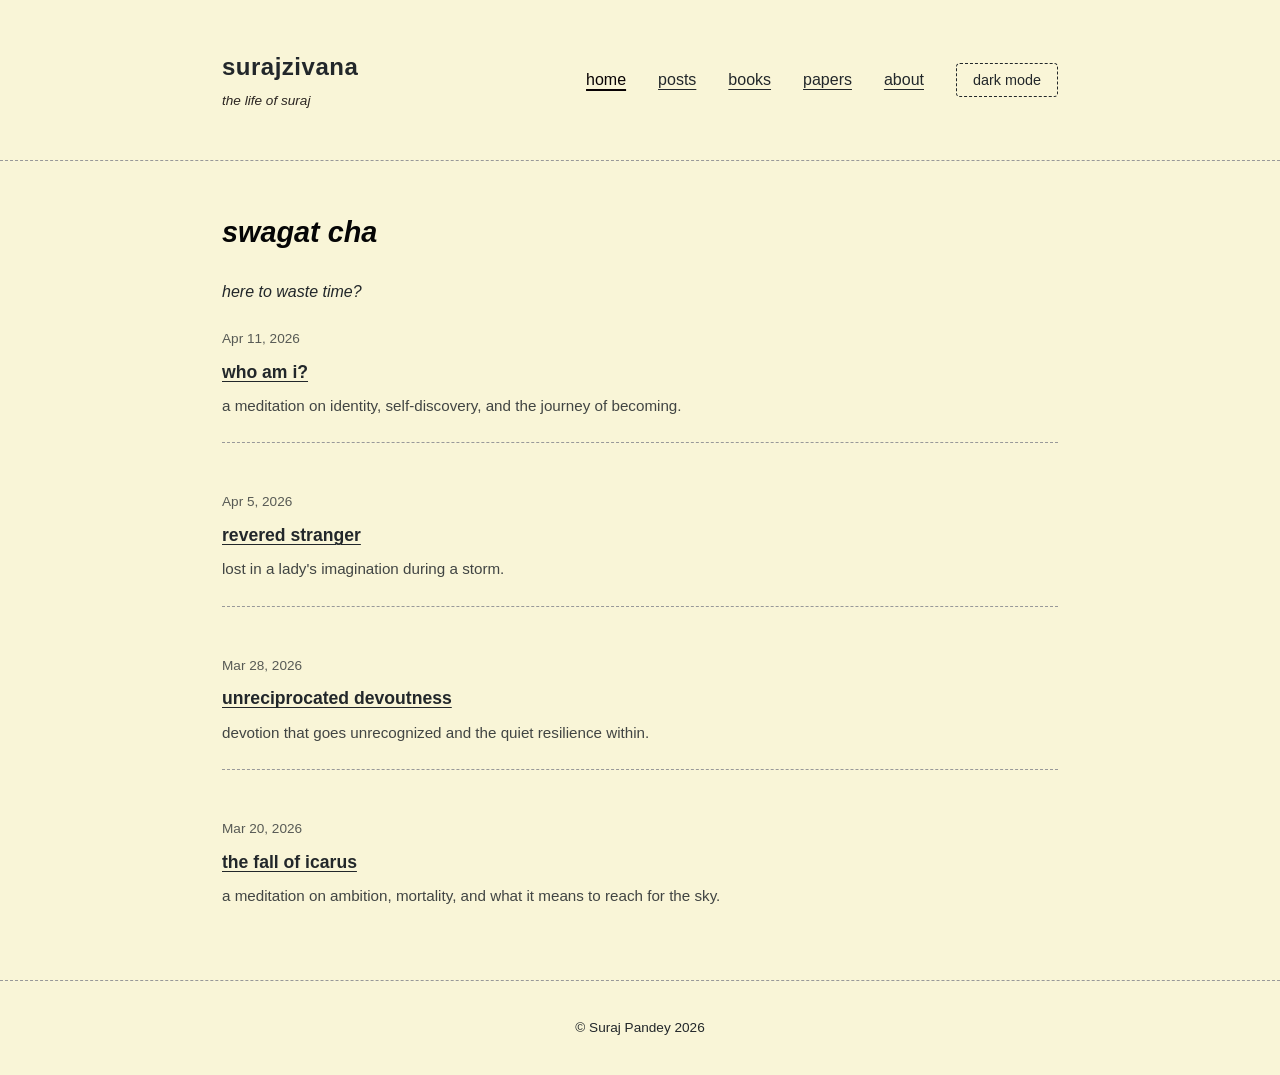
<file: index.html>
<!DOCTYPE html>
<html lang="en">
<head>
    <meta charset="UTF-8">
    <meta name="viewport" content="width=device-width, initial-scale=1.0">
    <meta name="description" content="boring stuffs!">
    <title>Home • Suraj Pandey</title>
    <link rel="stylesheet" href="css/style.css">
    <link rel="stylesheet" href="https://cdnjs.cloudflare.com/ajax/libs/font-awesome/6.4.0/css/all.min.css">
    <link rel="icon" type="image/png" sizes="32x32" href="images/favicon-32x32.png">
</head>
<body>
    <header>
        <div class="header-container">
            <div class="site-header">
                <h1 class="site-title">surajzivana</h1>
                <p class="site-subtitle"><em>the life of suraj</em></p>
            </div>
            <div style="display: flex; gap: 2rem; align-items: center;">
                <nav>
                    <ul>
                        <li><a href="#" data-section="home" class="active">home</a></li>
                        <li><a href="#" data-section="posts">posts</a></li>
                        <li><a href="#" data-section="books">books</a></li>
                        <li><a href="#" data-section="papers">papers</a></li>
                        <li><a href="#" data-section="about">about</a></li>
                    </ul>
                </nav>
                <button class="theme-toggle" aria-label="Toggle dark mode">dark mode</button>
            </div>
        </div>
    </header>
    <main>
    
        <section id="home" class="active">
            <div id="home-content"></div>
        </section>

        
        <section id="posts">
            <div id="posts-content"></div>
        </section>

        
        <section id="books">
            <div id="books-content"></div>
        </section>

        
        <section id="papers">
            <div id="papers-content"></div>
        </section>

        
        <section id="about">
            <h1>about me</h1>
            <p>
                hey there!    i'm <i>suraj</i>.</p>
                <br><p>a try-hard researcher, writer, thinker, and lifelong learner. this shit is a space where i share my thoughts, poems, and reflections on life, literature, and the human experience. i'm
                passionate about exploring ideas, sharing stories, and connecting through words. also, i like maths and economics ig.
            </p>
            <p>
                ultimately, this blog serves as a abode to stuffs that i'm passionate about.
            </p>
            <p>
                grateful to have you waste your time here, <i>adios amigos!</i>
            </p>
            <br>
            <h2><i>academics</i></h2>
            <br>
            <p>
                <strong>high school:</strong> <a href="https://gss.edu.np" target="_blank" rel="noopener noreferrer">Global School of Science</a>, +2 Science
            </p>
            <br>
            <div class="social-links">
                <a href="https://linkedin.com/in/surajpandey10" target="_blank" rel="noopener noreferrer" class="social-icon" title="professional guy, huh?">
                    <i class="fab fa-linkedin"></i>
                </a>
                <a href="https://github.com/stoicsuraj" target="_blank" rel="noopener noreferrer" class="social-icon" title="wait, github geek?">
                    <i class="fab fa-github"></i>
                </a>
                <a href="https://instagram.com/pandeyysuraj" target="_blank" rel="noopener noreferrer" class="social-icon" title="insta, sure?">
                    <i class="fab fa-instagram"></i>
                </a>
                <a href="mailto:dasuraz10@gmail.com" class="social-icon" title="email?">
                    <i class="fas fa-envelope"></i>
                </a>
                <a href="https://letterboxd.com/surajzivana" target="_blank" rel="noopener noreferrer" class="social-icon" title="movie nerd?">
                 <i class="fas fa-film"></i>
                </a>
                <a href="https://open.spotify.com/user/31u73bhp6qvhefac72xfyu7jxecu?si=b1f1602510024ee0" target="_blank" rel="noopener noreferrer" class="social-icon" title="music person?">
                    <i class="fab fa-spotify"></i>
                </a>
                <a href="https://medium.com/@stoicsuraj" target="_blank" rel="noopener noreferrer" class="social-icon" title="stuffs i write?">
                    <i class="fab fa-medium"></i>
                </a>

            </div>
            <p style="margin-top: 2rem; padding-top: 2rem; border-top: 1px solid #ecf0f1;">
                <em>thou shalt die anon</em>
            </p>
        </section>
    </main>

    
    <footer>
        <p>&copy; Suraj Pandey 2026</p>
    
    </footer>

    
    <script src="js/main.js"></script>
</body>
</html>
</file>
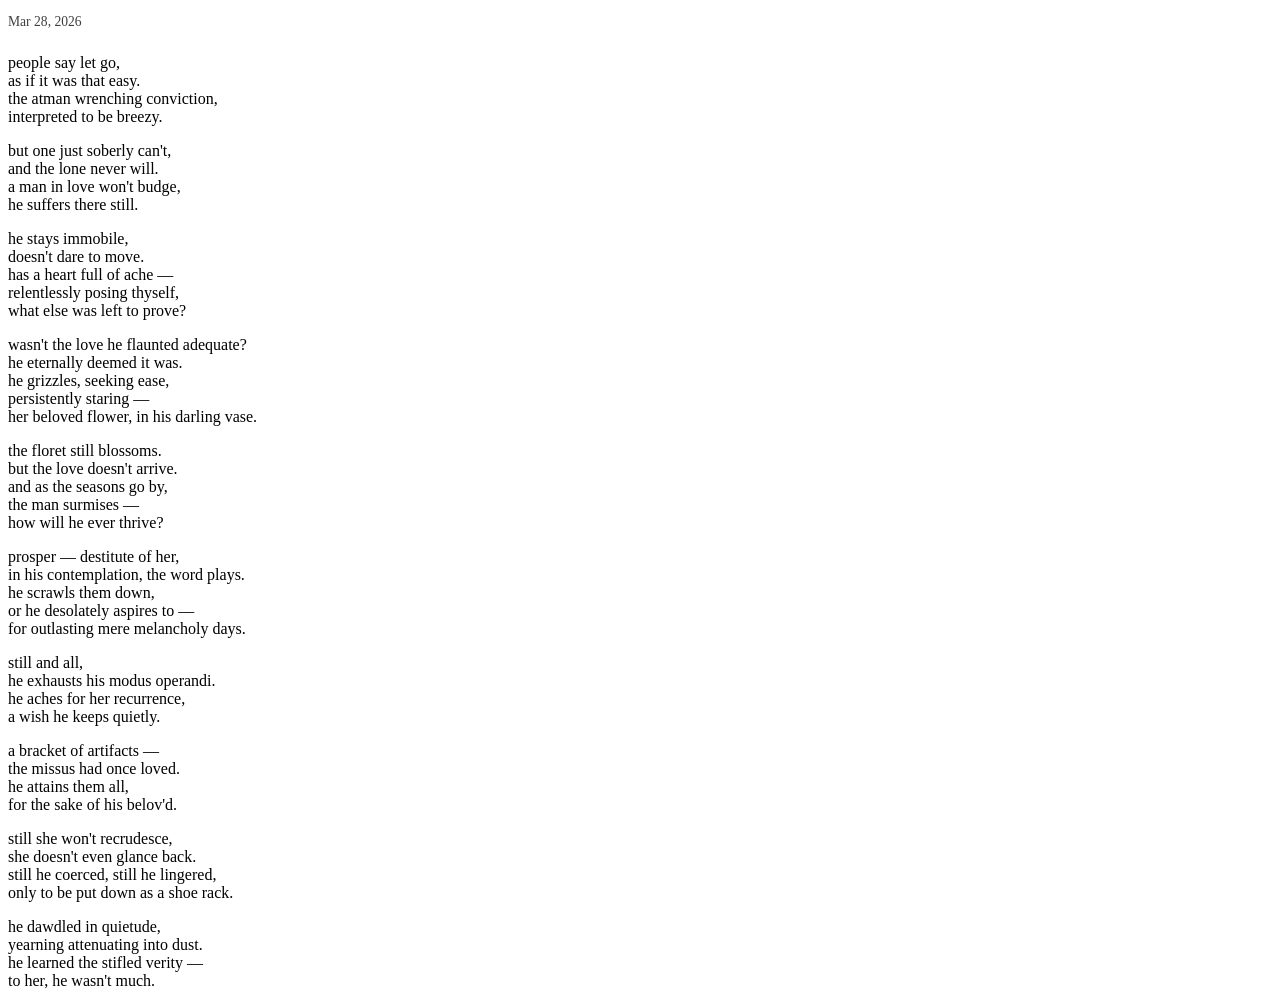
<file: posts/unreciprocated-devoutness.html>
<!DOCTYPE html>
<html lang="en">
<head>
    <meta charset="UTF-8">
    <meta name="viewport" content="width=device-width, initial-scale=1.0">
    <title>unreciprocated devoutness</title>
</head>
<body>
    <div class="post-content">
        <p style="color: var(--text); opacity: 0.75; font-size: 0.85rem; margin-bottom: 1.5rem;">
            Mar 28, 2026
        </p>
        
        <p>
            people say let go,
            <br>as if it was that easy.
            <br>the atman wrenching conviction,
            <br>interpreted to be breezy.
        </p>
        <p>
            but one just soberly can't,
            <br>and the lone never will.
            <br>a man in love won't budge,
            <br>he suffers there still.
        </p>
        <p>
            he stays immobile,
            <br>doesn't dare to move.
            <br>has a heart full of ache —
            <br>relentlessly posing thyself,
            <br>what else was left to prove?
        </p>
        <p>
            wasn't the love he flaunted adequate?
            <br>he eternally deemed it was.
            <br>he grizzles, seeking ease,
            <br>persistently staring —
            <br>her beloved flower, in his darling vase.
        </p>
        <p>
            the floret still blossoms.
            <br>but the love doesn't arrive.
            <br>and as the seasons go by,
            <br>the man surmises —
            <br>how will he ever thrive?
        </p>
        <p>
            prosper — destitute of her,
            <br>in his contemplation, the word plays.
            <br>he scrawls them down,
            <br>or he desolately aspires to —
            <br>for outlasting mere melancholy days.
        </p>
        <p>
            still and all,
            <br>he exhausts his modus operandi.
            <br>he aches for her recurrence,
            <br>a wish he keeps quietly.
        </p>
        <p>
            a bracket of artifacts —
            <br>the missus had once loved.
            <br>he attains them all,
            <br>for the sake of his belov'd.
        </p>
        <p>
            still she won't recrudesce,
            <br>she doesn't even glance back.
            <br>still he coerced, still he lingered,
            <br>only to be put down as a shoe rack.
        </p>
        <p>
            he dawdled in quietude,
            <br>yearning attenuating into dust.
            <br>he learned the stifled verity —
            <br>to her, he wasn't much.
        </p>
    </div>
</body>
</html>
</file>
<file: css/style.css>
* {
  margin: 0;
  padding: 0;
  box-sizing: border-box;
}

@import url('https://fonts.googleapis.com/css2?family=Recursive:wght@400;500;600;700;800&display=swap');

:root {
  --bg-light: hsl(53deg 73% 91%);
  --text-light: hsl(203deg 11% 15%);
  --accent-light: hsl(351deg 66% 2%);
  --accent-2-light: hsl(0deg 0% 2%);
  --link-light: hsl(172deg 18% 41%);
  --quote-light: hsl(351deg 66% 48%);
  
  --bg-dark: hsl(200deg 4.8% 7.5%);
  --text-dark: hsl(220deg 3% 79%);
  --accent-dark: hsl(70.4deg 35.7% 55.5%);
  --accent-2-dark: hsl(23deg 76% 61%);
  --link-dark: hsl(343.1deg 47% 67.5%);
  --quote-dark: hsl(102deg 100% 86%);
  
  --bg: var(--bg-light);
  --text: var(--text-light);
  --accent: var(--accent-light);
  --accent-2: var(--accent-2-light);
  --link: var(--link-light);
  --quote: var(--quote-light);
}

:root[data-theme="dark"] {
  --bg: var(--bg-dark);
  --text: var(--text-dark);
  --accent: var(--accent-dark);
  --accent-2: var(--accent-2-dark);
  --link: var(--link-dark);
  --quote: var(--quote-dark);
}

body {
  font-family: 'Recursive', -apple-system, BlinkMacSystemFont, 'Segoe UI', sans-serif;
  line-height: 1.6;
  color: var(--text);
  background-color: var(--bg);
  min-height: 100vh;
  display: flex;
  flex-direction: column;
  transition: background-color 0.3s ease, color 0.3s ease;
}

html {
  scroll-behavior: smooth;
}


header {
  background-color: var(--bg);
  color: var(--text);
  padding: 3rem 0;
  border-bottom: 1px dashed #999;
  transition: all 0.3s ease;
}

.header-container {
  max-width: 900px;
  margin: 0 auto;
  padding: 0 2rem;
  display: flex;
  justify-content: space-between;
  align-items: center;
  gap: 2rem;
  flex-wrap: wrap;
}

.site-header {
  flex: 1;
  min-width: 200px;
}

.site-title {
  font-size: 1.5rem;
  font-weight: 700;
  letter-spacing: 0.5px;
  color: var(--text);
  margin-bottom: 0.3rem;
}

.site-subtitle {
  font-size: 0.85rem;
  color: var(--text);
  margin: 0;
  line-height: 1.5;
  font-weight: 400;
  opacity: 0.85;
}

.site-subtitle em {
  color: var(--accent);
  font-style: italic;
  font-weight: 500;
}

nav ul {
  list-style: none;
  display: flex;
  gap: 2rem;
  flex-wrap: wrap;
}

nav a {
  color: var(--text);
  text-decoration: underline;
  text-underline-offset: 4px;
  font-weight: 500;
  transition: color 0.3s ease;
  padding: 0.5rem 0;
}

nav a:hover,
nav a.active {
  color: var(--accent);
  text-decoration-thickness: 2px;
}

.theme-toggle {
  background: none;
  border: 1px dashed var(--text);
  color: var(--text);
  padding: 0.5rem 1rem;
  font-family: 'Recursive', sans-serif;
  font-size: 0.9rem;
  cursor: pointer;
  border-radius: 4px;
  transition: all 0.3s ease;
  font-weight: 500;
}

.theme-toggle:hover {
  color: var(--accent);
  border-color: var(--accent);
}

main {
  flex: 1;
  max-width: 900px;
  margin: 0 auto;
  width: 100%;
  padding: 3rem 2rem;
}

section {
  display: none;
}

section.active {
  display: block;
  animation: fadeIn 0.5s ease;
}

@keyframes fadeIn {
  from {
    opacity: 0;
    transform: translateY(10px);
  }
  to {
    opacity: 1;
    transform: translateY(0);
  }
}

#home h1,
#posts h1,
#books h1,
#papers h1,
#about h1 {
  font-size: 1.8rem;
  margin-bottom: 1.5rem;
  color: var(--accent-2);
  font-weight: 700;
}

.intro-text {
  font-size: 1rem;
  color: var(--text);
  margin-bottom: 2rem;
  line-height: 1.8;
}

.posts-grid {
  display: grid;
  gap: 1.5rem;
}

.post-card {
  background: transparent;
  padding: 1.5rem 0;
  border-bottom: 1px dashed #999;
  transition: opacity 0.3s ease;
  cursor: pointer;
}

.post-card:last-child {
  border-bottom: none;
}

.post-card:hover {
  opacity: 0.7;
}

.post-date {
  color: var(--text);
  font-size: 0.85rem;
  margin-bottom: 0.5rem;
  font-weight: 500;
  opacity: 0.75;
}

.post-title {
  font-size: 1.1rem;
  margin-bottom: 0.5rem;
  font-weight: 600;
}

.post-title a {
  color: var(--text);
  text-decoration: underline;
  text-underline-offset: 3px;
  transition: color 0.3s ease;
}

.post-title a:hover {
  color: var(--accent);
}

.post-snippet {
  color: var(--text);
  margin-top: 0.5rem;
  font-size: 0.95rem;
  line-height: 1.6;
  opacity: 0.85;
}

#posts h1 {
  font-size: 1.8rem;
  margin-bottom: 2rem;
}

.posts-list {
  display: grid;
  gap: 0;
}

.post-detail {
  background: transparent;
  padding: 0;
  border-top: 1px dashed #999;
  display: none;
  margin-top: 2rem;
}

.post-detail.active {
  display: block;
  animation: fadeIn 0.5s ease;
}

.post-detail-header {
  margin-bottom: 1.5rem;
  padding-bottom: 1rem;
}

.post-detail h2 {
  font-size: 1.6rem;
  color: var(--text);
  margin-bottom: 0.3rem;
  font-weight: 700;
}

.post-detail-date {
  color: var(--text);
  font-size: 0.85rem;
  font-weight: 500;
  opacity: 0.75;
}

.post-detail-content {
  font-size: 1rem;
  line-height: 1.8;
  color: var(--text);
}

.post-detail-content h3 {
  font-size: 1.2rem;
  margin-top: 1.5rem;
  margin-bottom: 0.5rem;
  color: var(--text);
  font-weight: 700;
}

.post-detail-content p {
  margin-bottom: 1rem;
}

.post-detail-content em {
  color: var(--accent);
  font-style: italic;
}

.back-button {
  display: inline-block;
  margin-top: 2rem;
  padding: 0.6rem 1.2rem;
  background: transparent;
  color: var(--text);
  text-decoration: underline;
  text-underline-offset: 3px;
  border: 1px dashed var(--text);
  border-radius: 4px;
  transition: all 0.3s ease;
  cursor: pointer;
  font-size: 0.95rem;
  font-family: 'Recursive', sans-serif;
  font-weight: 500;
}

.back-button:hover {
  color: var(--accent);
  border-color: var(--accent);
}

.books-grid,
.papers-grid {
  display: grid;
  grid-template-columns: repeat(auto-fill, minmax(250px, 1fr));
  gap: 1.5rem;
}

.book-card,
.paper-card {
  background: transparent;
  padding: 1.5rem;
  border: 1px dashed #999;
  border-radius: 4px;
  transition: opacity 0.3s ease;
}

.paper-card {
  border-color: #999;
}

.book-card:hover,
.paper-card:hover {
  opacity: 0.7;
}

.book-header,
.paper-header {
  margin-bottom: 0.8rem;
}

.book-title,
.paper-title {
  font-size: 1.05rem;
  margin-bottom: 0.3rem;
  color: var(--text);
  line-height: 1.4;
  font-weight: 600;
  text-decoration: underline;
  text-underline-offset: 3px;
}

.book-author,
.paper-author {
  color: var(--text);
  font-size: 0.85rem;
  margin: 0;
  opacity: 0.8;
}

.book-meta,
.paper-meta {
  display: flex;
  justify-content: space-between;
  align-items: center;
  margin-bottom: 0.8rem;
  padding-bottom: 0.5rem;
  border-bottom: 1px dashed #999;
  font-size: 0.8rem;
}

.book-year,
.paper-year {
  color: var(--text);
  font-weight: 500;
  opacity: 0.75;
}

.book-rating {
  color: var(--accent);
  font-weight: bold;
}

.paper-field {
  color: var(--text);
  font-size: 0.8rem;
  padding: 0.2rem 0.5rem;
  background-color: transparent;
  border: 1px dashed #999;
  border-radius: 3px;
}

.book-review,
.paper-abstract {
  color: var(--text);
  font-size: 0.9rem;
  line-height: 1.6;
  margin-bottom: 0.8rem;
  opacity: 0.85;
}

.book-tags,
.paper-tags {
  display: flex;
  flex-wrap: wrap;
  gap: 0.5rem;
}

.tag {
  display: inline-block;
  background-color: transparent;
  color: var(--text);
  padding: 0.2rem 0.5rem;
  border: 1px dashed #999;
  border-radius: 3px;
  font-size: 0.8rem;
  font-weight: 500;
}

#about {
  background: transparent;
  padding: 0;
}

#about h1 {
  font-size: 1.8rem;
  margin-bottom: 1.5rem;
  color: var(--accent-2);
}

#about h3 {
  font-size: 1.1rem;
  margin-top: 1.5rem;
  margin-bottom: 0.5rem;
  color: var(--accent-2);
  font-weight: 600;
}

#about p {
  margin-bottom: 1rem;
  line-height: 1.8;
  color: var(--text);
}

#about ul,
#about ol {
  margin-left: 1.5rem;
  margin-bottom: 1rem;
}

#about li {
  margin-bottom: 0.5rem;
  color: var(--text);
}

#about a {
  color: var(--link);
  text-decoration: underline;
  text-underline-offset: 2px;
  transition: color 0.3s ease;
}

#about a:hover {
  color: var(--accent);
}
.social-links {
  display: flex;
  flex-wrap: wrap;
  gap: 1rem;
  margin-top: 1.5rem;
  margin-bottom: 1rem;
  justify-content: flex-start;
}

.social-icon {
  display: inline-flex;
  align-items: center;
  justify-content: center;
  width: 40px;
  height: 40px;
  background: transparent;
  color: var(--text);
  border-radius: 50%;
  border: 1px dashed #999;
  font-size: 1.2rem;
  text-decoration: none;
  transition: all 0.3s ease;
}

.social-icon:hover {
  color: var(--accent);
  border-color: var(--accent);
}

.social-link {
  display: none;
}

.social-link span {
  display: none;
}

footer {
  background-color: var(--bg);
  color: var(--text);
  text-align: center;
  padding: 2rem;
  margin-top: auto;
  border-top: 1px dashed #999;
  font-size: 0.85rem;
}

footer p {
  margin: 0.25rem 0;
}

footer a {
  color: var(--link);
  text-decoration: underline;
  text-underline-offset: 2px;
}

footer a:hover {
  color: var(--accent);
}

/* Books and Papers Sections */
.section-subtitle {
  font-size: 1.3rem;
  margin-top: 2.5rem;
  margin-bottom: 1.5rem;
  color: var(--accent-2);
  font-weight: 600;
}

.books-papers-container {
  display: grid;
  grid-template-columns: 1fr 1fr;
  gap: 2rem;
  margin-bottom: 2rem;
}

.books-section,
.papers-section {
  background: transparent;
}

.subsection-title {
  font-size: 1.05rem;
  margin-bottom: 1rem;
  color: var(--text);
  font-weight: 600;
  text-transform: capitalize;
  opacity: 0.9;
}

.reading-list {
  display: flex;
  flex-direction: column;
  gap: 1rem;
}

.reading-item {
  display: flex;
  flex-direction: column;
  gap: 0.3rem;
  padding: 1rem;
  background: transparent;
  border-left: 2px solid var(--accent-2);
  padding-left: 1rem;
}

.reading-title {
  font-size: 0.95rem;
  color: var(--text);
  font-weight: 500;
}

.reading-author {
  font-size: 0.85rem;
  color: var(--text);
  opacity: 0.75;
}

.book-card,
.paper-card {
  /* ...existing styles... */
}

.book-date,
.paper-date {
  font-size: 0.9rem;
  color: var(--text-secondary);
  opacity: 0.7;
  margin-top: 0.5rem;
  font-style: italic;
}
.books-list,
.papers-list {
  display: grid;
  gap: 1.5rem;
  margin-bottom: 2rem;
}

.books-section-title,
.papers-section-title {
  font-size: 1.2rem;
  margin-top: 2rem;
  margin-bottom: 1.5rem;
  color: var(--accent-2);
  font-weight: 600;
}

.book-card,
.paper-card {
  background: transparent;
  padding: 1.5rem;
  border: 1px dashed #999;
  border-radius: 4px;
}

.book-title,
.paper-title {
  font-size: 1.1rem;
  margin-bottom: 0.5rem;
  color: var(--text);
  font-weight: 600;
}

.book-author,
.paper-authors {
  font-size: 0.9rem;
  color: var(--text);
  opacity: 0.8;
  margin-bottom: 0.5rem;
}

.book-feedback,
.paper-learned {
  font-size: 0.95rem;
  color: var(--text);
  opacity: 0.85;
  line-height: 1.6;
  margin-top: 0.5rem;
  font-style: italic;
}

@media (max-width: 768px) {
  .books-papers-container {
    grid-template-columns: 1fr;
    gap: 2rem;
  }

  .header-container {
    flex-direction: column;
    gap: 1rem;
    text-align: center;
  }

  .site-title {
    font-size: 1.5rem;
  }

  .site-subtitle {
    font-size: 0.85rem;
  }

  nav ul {
    gap: 1rem;
    flex-wrap: wrap;
    justify-content: center;
  }

  nav a {
    padding: 0.4rem 0.8rem;
    font-size: 0.9rem;
  }

  main {
    padding: 2rem 1rem;
  }

  #home h1 {
    font-size: 2rem;
  }

  #about,
  .post-detail {
    padding: 2rem 1.5rem;
  }

  .post-detail-content {
    font-size: 0.95rem;
  }

  .post-title {
    font-size: 1.3rem;
  }

  .site-title {
    font-size: 1.5rem;
  }

  .books-grid,
  .papers-grid {
    grid-template-columns: repeat(auto-fill, minmax(240px, 1fr));
  }

  .social-links {
    gap: 0.8rem;
  }

  .social-icon {
    width: 48px;
    height: 48px;
    font-size: 1.3rem;
  }

  .social-link {
    padding: 0.7rem 1.2rem;
  }

  .social-link span {
    font-size: 0.95rem;
  }
}

@media (max-width: 480px) {
  main {
    padding: 1.5rem 1rem;
  }

  #home h1 {
    font-size: 1.8rem;
  }

  nav ul {
    gap: 0.5rem;
  }

  nav a {
    padding: 0.5rem;
    font-size: 0.85rem;
  }

  .post-card {
    padding: 1.5rem;
  }

  #about,
  .post-detail {
    padding: 1.5rem 1rem;
  }

  .post-title {
    font-size: 1.1rem;
  }

  .site-title {
    font-size: 1.3rem;
  }

  .site-subtitle {
    font-size: 0.8rem;
  }

  .books-grid,
  .papers-grid {
    grid-template-columns: 1fr;
  }

  .book-card,
  .paper-card {
    padding: 1.5rem;
  }

  .book-title,
  .paper-title {
    font-size: 1.1rem;
  }

  .social-links {
    gap: 0.8rem;
    justify-content: center;
  }

  .social-icon {
    width: 45px;
    height: 45px;
    font-size: 1.2rem;
  }

  .social-link {
    width: 100%;
    padding: 0.75rem 1.25rem;
  }

  .social-link span {
    font-size: 0.9rem;
  }
}
</file>
